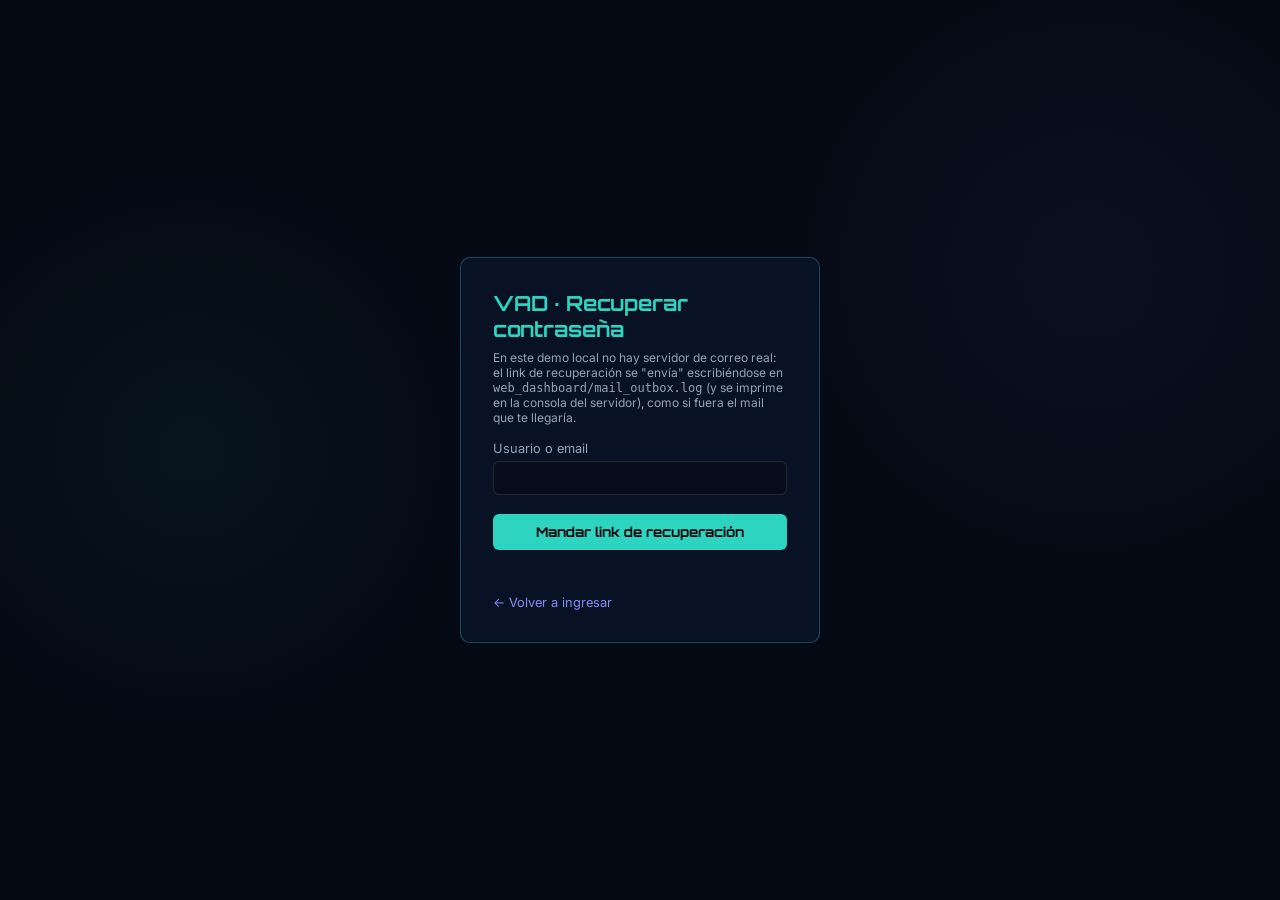
<file: ros_zed_workspace/web_dashboard/forgot_password.html>
<!DOCTYPE html>
<html lang="es">
<head>
    <meta charset="UTF-8">
    <meta name="viewport" content="width=device-width, initial-scale=1.0">
    <title>VAD | Recuperar contraseña</title>
    <link rel="stylesheet" href="style.css">
    <link href="https://fonts.googleapis.com/css2?family=Orbitron:wght@400;700;900&family=Inter:wght@300;500&display=swap" rel="stylesheet">
    <style>
        body { display: flex; align-items: center; justify-content: center; min-height: 100vh; }
        .auth-box {
            background: var(--panel-bg); border: 1px solid var(--border-color); border-radius: 10px;
            padding: 2rem; width: 100%; max-width: 360px;
        }
        .auth-box h1 { font-family: 'Orbitron', sans-serif; color: var(--primary-neon); font-size: 1.3rem; margin-bottom: 0.5rem; }
        .hint { font-size: 0.75rem; color: var(--text-muted); margin-bottom: 1rem; }
        .auth-box label { display: block; font-size: 0.8rem; color: var(--text-muted); margin: 0.8rem 0 0.3rem; }
        .auth-box input {
            width: 100%; padding: 8px 10px; background: rgba(0,0,0,0.3); color: var(--text-main);
            border: 1px solid rgba(255,255,255,0.1); border-radius: 6px; font-size: 0.9rem;
        }
        .auth-box button {
            margin-top: 1.2rem; width: 100%; background: var(--primary-neon); color: #02040a; border: none;
            border-radius: 6px; padding: 10px; font-family: 'Orbitron', sans-serif; font-weight: 700; cursor: pointer;
        }
        .auth-links { margin-top: 1rem; font-size: 0.8rem; }
        .auth-links a { color: var(--secondary-neon); text-decoration: none; }
        #msg { margin-top: 0.8rem; font-size: 0.85rem; min-height: 1.2em; }
        #msg.ok { color: var(--primary-neon); }
    </style>
</head>
<body>
    <div class="auth-box">
        <h1>VAD &middot; Recuperar contraseña</h1>
        <p class="hint">En este demo local no hay servidor de correo real: el link de recuperación se "envía" escribiéndose en <code>web_dashboard/mail_outbox.log</code> (y se imprime en la consola del servidor), como si fuera el mail que te llegaría.</p>
        <form id="forgotForm">
            <label for="identifier">Usuario o email</label>
            <input id="identifier" name="identifier" required>
            <button type="submit">Mandar link de recuperación</button>
        </form>
        <div id="msg"></div>
        <div class="auth-links"><a href="login.html">&larr; Volver a ingresar</a></div>
    </div>
    <script>
        document.getElementById('forgotForm').addEventListener('submit', async (e) => {
            e.preventDefault();
            const msg = document.getElementById('msg');
            const res = await fetch('/api/forgot-password', {
                method: 'POST', headers: { 'Content-Type': 'application/json' },
                body: JSON.stringify({ username: document.getElementById('identifier').value })
            });
            const data = await res.json();
            msg.textContent = data.message;
            msg.className = 'ok';
        });
    </script>
</body>
</html>
</file>
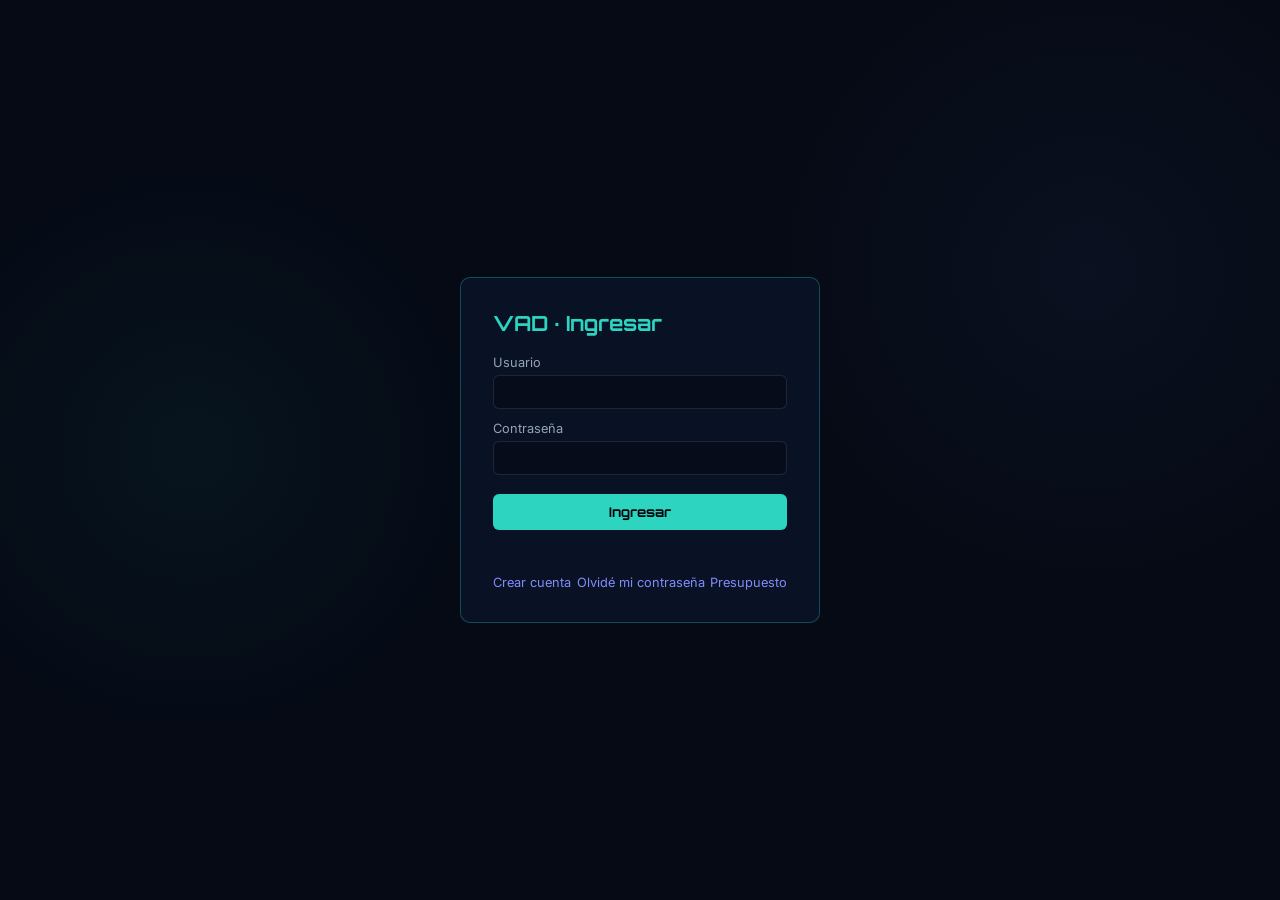
<file: ros_zed_workspace/web_dashboard/login.html>
<!DOCTYPE html>
<html lang="es">
<head>
    <meta charset="UTF-8">
    <meta name="viewport" content="width=device-width, initial-scale=1.0">
    <title>VAD | Ingresar</title>
    <link rel="stylesheet" href="style.css">
    <link href="https://fonts.googleapis.com/css2?family=Orbitron:wght@400;700;900&family=Inter:wght@300;500&display=swap" rel="stylesheet">
    <style>
        body { display: flex; align-items: center; justify-content: center; min-height: 100vh; }
        .auth-box {
            background: var(--panel-bg); border: 1px solid var(--border-color); border-radius: 10px;
            padding: 2rem; width: 100%; max-width: 360px;
        }
        .auth-box h1 { font-family: 'Orbitron', sans-serif; color: var(--primary-neon); font-size: 1.3rem; margin-bottom: 1.2rem; }
        .auth-box label { display: block; font-size: 0.8rem; color: var(--text-muted); margin: 0.8rem 0 0.3rem; }
        .auth-box input {
            width: 100%; padding: 8px 10px; background: rgba(0,0,0,0.3); color: var(--text-main);
            border: 1px solid rgba(255,255,255,0.1); border-radius: 6px; font-size: 0.9rem;
        }
        .auth-box button {
            margin-top: 1.2rem; width: 100%; background: var(--primary-neon); color: #02040a; border: none;
            border-radius: 6px; padding: 10px; font-family: 'Orbitron', sans-serif; font-weight: 700; cursor: pointer;
        }
        .auth-links { margin-top: 1rem; font-size: 0.8rem; display: flex; justify-content: space-between; }
        .auth-links a { color: var(--secondary-neon); text-decoration: none; }
        #msg { margin-top: 0.8rem; font-size: 0.85rem; min-height: 1.2em; }
        #msg.error { color: var(--danger-neon); }
        #msg.ok { color: var(--primary-neon); }
    </style>
</head>
<body>
    <div class="auth-box">
        <h1>VAD &middot; Ingresar</h1>
        <form id="loginForm">
            <label for="username">Usuario</label>
            <input id="username" name="username" autocomplete="username" required>
            <label for="password">Contraseña</label>
            <input id="password" name="password" type="password" autocomplete="current-password" required>
            <button type="submit">Ingresar</button>
        </form>
        <div id="msg"></div>
        <div class="auth-links">
            <a href="register.html">Crear cuenta</a>
            <a href="forgot_password.html">Olvidé mi contraseña</a>
            <a href="/presupuesto/">Presupuesto</a>
        </div>
    </div>
    <script>
        document.getElementById('loginForm').addEventListener('submit', async (e) => {
            e.preventDefault();
            const msg = document.getElementById('msg');
            msg.textContent = ''; msg.className = '';
            const body = {
                username: document.getElementById('username').value,
                password: document.getElementById('password').value,
            };
            const res = await fetch('/api/login', {
                method: 'POST', headers: { 'Content-Type': 'application/json' }, body: JSON.stringify(body)
            });
            const data = await res.json();
            if (res.ok) {
                window.location.href = 'map_editor.html';
            } else {
                msg.textContent = data.error || 'Error al ingresar';
                msg.className = 'error';
            }
        });
    </script>
</body>
</html>
</file>
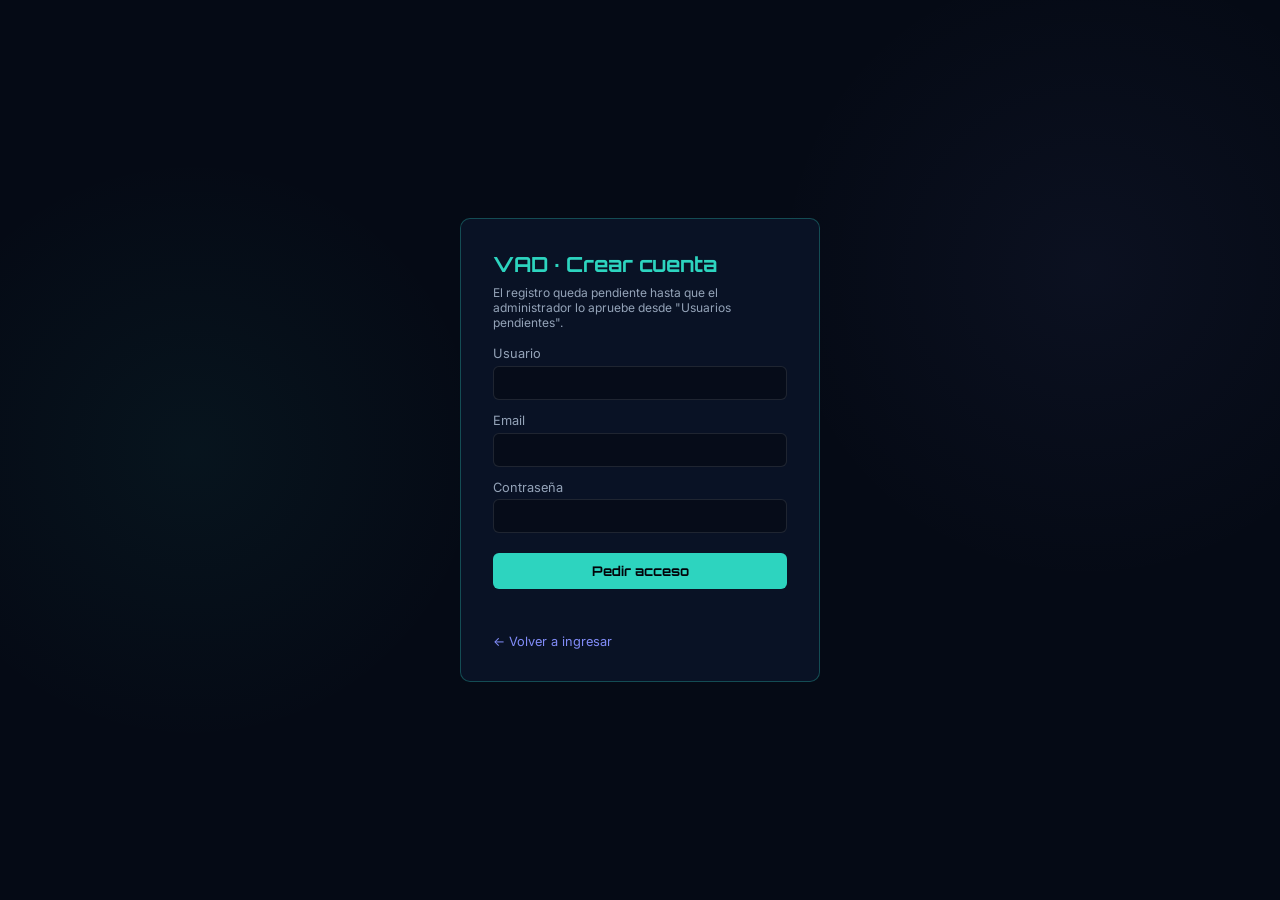
<file: ros_zed_workspace/web_dashboard/register.html>
<!DOCTYPE html>
<html lang="es">
<head>
    <meta charset="UTF-8">
    <meta name="viewport" content="width=device-width, initial-scale=1.0">
    <title>VAD | Crear cuenta</title>
    <link rel="stylesheet" href="style.css">
    <link href="https://fonts.googleapis.com/css2?family=Orbitron:wght@400;700;900&family=Inter:wght@300;500&display=swap" rel="stylesheet">
    <style>
        body { display: flex; align-items: center; justify-content: center; min-height: 100vh; }
        .auth-box {
            background: var(--panel-bg); border: 1px solid var(--border-color); border-radius: 10px;
            padding: 2rem; width: 100%; max-width: 360px;
        }
        .auth-box h1 { font-family: 'Orbitron', sans-serif; color: var(--primary-neon); font-size: 1.3rem; margin-bottom: 0.5rem; }
        .hint { font-size: 0.75rem; color: var(--text-muted); margin-bottom: 1rem; }
        .auth-box label { display: block; font-size: 0.8rem; color: var(--text-muted); margin: 0.8rem 0 0.3rem; }
        .auth-box input {
            width: 100%; padding: 8px 10px; background: rgba(0,0,0,0.3); color: var(--text-main);
            border: 1px solid rgba(255,255,255,0.1); border-radius: 6px; font-size: 0.9rem;
        }
        .auth-box button {
            margin-top: 1.2rem; width: 100%; background: var(--primary-neon); color: #02040a; border: none;
            border-radius: 6px; padding: 10px; font-family: 'Orbitron', sans-serif; font-weight: 700; cursor: pointer;
        }
        .auth-links { margin-top: 1rem; font-size: 0.8rem; }
        .auth-links a { color: var(--secondary-neon); text-decoration: none; }
        #msg { margin-top: 0.8rem; font-size: 0.85rem; min-height: 1.2em; }
        #msg.error { color: var(--danger-neon); }
        #msg.ok { color: var(--primary-neon); }
    </style>
</head>
<body>
    <div class="auth-box">
        <h1>VAD &middot; Crear cuenta</h1>
        <p class="hint">El registro queda pendiente hasta que el administrador lo apruebe desde "Usuarios pendientes".</p>
        <form id="registerForm">
            <label for="username">Usuario</label>
            <input id="username" name="username" autocomplete="username" required>
            <label for="email">Email</label>
            <input id="email" name="email" type="email" autocomplete="email" required>
            <label for="password">Contraseña</label>
            <input id="password" name="password" type="password" autocomplete="new-password" minlength="6" required>
            <button type="submit">Pedir acceso</button>
        </form>
        <div id="msg"></div>
        <div class="auth-links"><a href="login.html">&larr; Volver a ingresar</a></div>
    </div>
    <script>
        document.getElementById('registerForm').addEventListener('submit', async (e) => {
            e.preventDefault();
            const msg = document.getElementById('msg');
            msg.textContent = ''; msg.className = '';
            const body = {
                username: document.getElementById('username').value,
                email: document.getElementById('email').value,
                password: document.getElementById('password').value,
            };
            const res = await fetch('/api/register', {
                method: 'POST', headers: { 'Content-Type': 'application/json' }, body: JSON.stringify(body)
            });
            const data = await res.json();
            if (res.ok) {
                msg.textContent = data.message;
                msg.className = 'ok';
                document.getElementById('registerForm').reset();
            } else {
                msg.textContent = data.error || 'Error al registrarse';
                msg.className = 'error';
            }
        });
    </script>
</body>
</html>
</file>
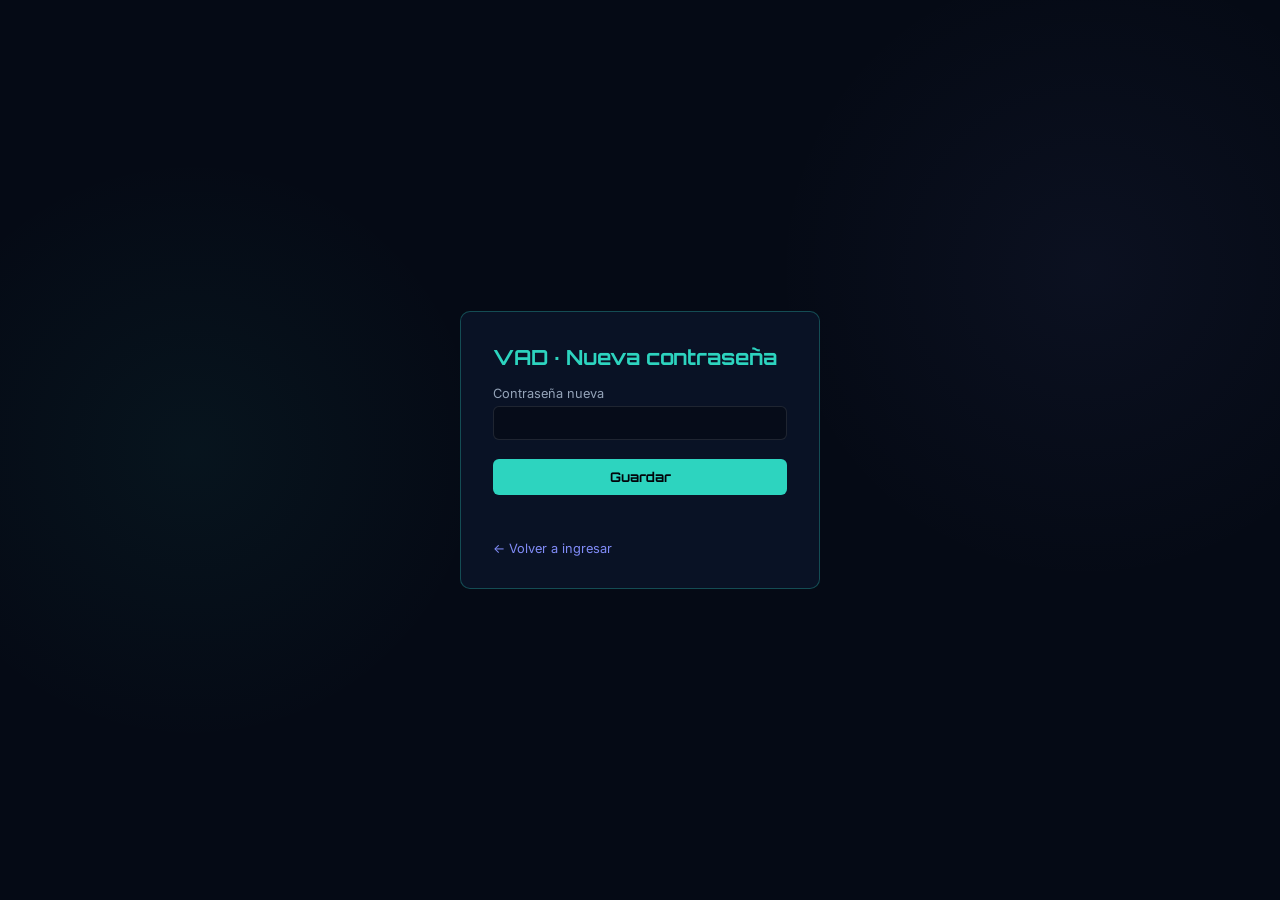
<file: ros_zed_workspace/web_dashboard/reset_password.html>
<!DOCTYPE html>
<html lang="es">
<head>
    <meta charset="UTF-8">
    <meta name="viewport" content="width=device-width, initial-scale=1.0">
    <title>VAD | Elegir nueva contraseña</title>
    <link rel="stylesheet" href="style.css">
    <link href="https://fonts.googleapis.com/css2?family=Orbitron:wght@400;700;900&family=Inter:wght@300;500&display=swap" rel="stylesheet">
    <style>
        body { display: flex; align-items: center; justify-content: center; min-height: 100vh; }
        .auth-box {
            background: var(--panel-bg); border: 1px solid var(--border-color); border-radius: 10px;
            padding: 2rem; width: 100%; max-width: 360px;
        }
        .auth-box h1 { font-family: 'Orbitron', sans-serif; color: var(--primary-neon); font-size: 1.3rem; margin-bottom: 1rem; }
        .auth-box label { display: block; font-size: 0.8rem; color: var(--text-muted); margin: 0.8rem 0 0.3rem; }
        .auth-box input {
            width: 100%; padding: 8px 10px; background: rgba(0,0,0,0.3); color: var(--text-main);
            border: 1px solid rgba(255,255,255,0.1); border-radius: 6px; font-size: 0.9rem;
        }
        .auth-box button {
            margin-top: 1.2rem; width: 100%; background: var(--primary-neon); color: #02040a; border: none;
            border-radius: 6px; padding: 10px; font-family: 'Orbitron', sans-serif; font-weight: 700; cursor: pointer;
        }
        .auth-links { margin-top: 1rem; font-size: 0.8rem; }
        .auth-links a { color: var(--secondary-neon); text-decoration: none; }
        #msg { margin-top: 0.8rem; font-size: 0.85rem; min-height: 1.2em; }
        #msg.error { color: var(--danger-neon); }
        #msg.ok { color: var(--primary-neon); }
    </style>
</head>
<body>
    <div class="auth-box">
        <h1>VAD &middot; Nueva contraseña</h1>
        <form id="resetForm">
            <label for="password">Contraseña nueva</label>
            <input id="password" name="password" type="password" minlength="6" required>
            <button type="submit">Guardar</button>
        </form>
        <div id="msg"></div>
        <div class="auth-links"><a href="login.html">&larr; Volver a ingresar</a></div>
    </div>
    <script>
        const params = new URLSearchParams(window.location.search);
        const token = params.get('token') || '';
        document.getElementById('resetForm').addEventListener('submit', async (e) => {
            e.preventDefault();
            const msg = document.getElementById('msg');
            const res = await fetch('/api/reset-password', {
                method: 'POST', headers: { 'Content-Type': 'application/json' },
                body: JSON.stringify({ token, password: document.getElementById('password').value })
            });
            const data = await res.json();
            if (res.ok) {
                msg.textContent = data.message + ' Ya podés ingresar.';
                msg.className = 'ok';
            } else {
                msg.textContent = data.error;
                msg.className = 'error';
            }
        });
    </script>
</body>
</html>
</file>
<file: ros_zed_workspace/web_dashboard/style.css>
:root {
    --bg-color: #050a15;
    --panel-bg: rgba(12, 22, 45, 0.7);
    --border-color: rgba(45, 212, 191, 0.3);
    --primary-neon: #2dd4bf; /* Cyan/Teal */
    --secondary-neon: #818cf8; /* Indigo/Purple */
    --danger-neon: #f43f5e; /* Red/Pink */
    --text-main: #f8fafc;
    --text-muted: #94a3b8;
}

* {
    box-sizing: border-box;
    margin: 0;
    padding: 0;
}

body {
    font-family: 'Inter', sans-serif;
    background-color: var(--bg-color);
    color: var(--text-main);
    min-height: 100vh;
    overflow: hidden;
    background-image: 
        radial-gradient(circle at 15% 50%, rgba(45, 212, 191, 0.05), transparent 25%),
        radial-gradient(circle at 85% 30%, rgba(129, 140, 248, 0.05), transparent 25%);
}

.dashboard {
    display: flex;
    flex-direction: column;
    height: 100vh;
    padding: 1.5rem;
    gap: 1.5rem;
}

/* Header */
.header {
    display: flex;
    justify-content: space-between;
    align-items: center;
    padding: 1rem 2rem;
    background: var(--panel-bg);
    border: 1px solid var(--border-color);
    border-radius: 12px;
    backdrop-filter: blur(10px);
    box-shadow: 0 4px 30px rgba(0, 0, 0, 0.5);
}

.logo {
    font-family: 'Orbitron', sans-serif;
    font-size: 1.8rem;
    font-weight: 900;
    letter-spacing: 2px;
    color: var(--text-main);
}

.logo span {
    color: var(--primary-neon);
    text-shadow: 0 0 10px rgba(45, 212, 191, 0.5);
}

.status-indicator {
    display: flex;
    align-items: center;
    gap: 10px;
    font-family: 'Orbitron', sans-serif;
    font-size: 0.8rem;
    letter-spacing: 1px;
}

.dot {
    width: 12px;
    height: 12px;
    border-radius: 50%;
    background-color: #eab308; /* Yellow for sim mode */
    box-shadow: 0 0 10px #eab308;
    animation: pulse 2s infinite;
}

.dot.connected {
    background-color: var(--primary-neon);
    box-shadow: 0 0 10px var(--primary-neon);
}

.system-time {
    font-family: 'Orbitron', sans-serif;
    font-size: 1.2rem;
    color: var(--primary-neon);
}

/* Main Layout */
.main-content {
    display: flex;
    flex-wrap: wrap;
    gap: 1.5rem;
    flex: 1;
    min-height: 0;
}

.main-content .map-panel {
    min-width: 420px;
    min-height: 420px;
}

.panel {
    background: var(--panel-bg);
    border: 1px solid var(--border-color);
    border-radius: 16px;
    backdrop-filter: blur(10px);
    padding: 1.5rem;
    display: flex;
    flex-direction: column;
}

.panel-header {
    display: flex;
    justify-content: space-between;
    align-items: center;
    margin-bottom: 1.5rem;
    border-bottom: 1px solid rgba(255,255,255,0.1);
    padding-bottom: 0.8rem;
}

.panel-header h2 {
    font-family: 'Orbitron', sans-serif;
    font-size: 1.1rem;
    color: var(--text-muted);
    letter-spacing: 1px;
}

.badge {
    background: rgba(45, 212, 191, 0.1);
    color: var(--primary-neon);
    padding: 4px 10px;
    border-radius: 4px;
    font-size: 0.7rem;
    font-weight: bold;
    border: 1px solid var(--primary-neon);
    font-family: 'Orbitron', sans-serif;
}

/* Map Section */
.map-panel {
    flex: 2;
    position: relative;
}

.canvas-container {
    flex: 1;
    position: relative;
    background: #02040a;
    border-radius: 8px;
    overflow: hidden;
    border: 1px solid rgba(255,255,255,0.05);
    display: flex;
    justify-content: center;
    align-items: center;
}

canvas {
    image-rendering: pixelated; /* To make costmap look sharp */
    width: 100%;
    height: 100%;
    object-fit: contain;
    filter: drop-shadow(0 0 20px rgba(45, 212, 191, 0.1));
}

.crosshair {
    position: absolute;
    width: 100%;
    height: 100%;
    pointer-events: none;
    background: 
        linear-gradient(transparent 49.5%, rgba(45, 212, 191, 0.2) 49.5%, rgba(45, 212, 191, 0.2) 50.5%, transparent 50.5%),
        linear-gradient(90deg, transparent 49.5%, rgba(45, 212, 191, 0.2) 49.5%, rgba(45, 212, 191, 0.2) 50.5%, transparent 50.5%);
}

.robot-avatar {
    position: absolute;
    width: 20px;
    height: 20px;
    background: var(--primary-neon);
    border-radius: 50%;
    box-shadow: 0 0 15px var(--primary-neon);
    display: flex;
    justify-content: center;
    align-items: flex-start;
}

.arrow-up {
    width: 0; 
    height: 0; 
    border-left: 6px solid transparent;
    border-right: 6px solid transparent;
    border-bottom: 10px solid #fff;
    margin-top: -12px;
}

.legend {
    display: flex;
    gap: 20px;
    margin-top: 1rem;
    font-size: 0.8rem;
    color: var(--text-muted);
}

.legend-item {
    display: flex;
    align-items: center;
    gap: 8px;
}

.color-box {
    width: 16px;
    height: 16px;
    border-radius: 3px;
}
.color-box.free { background: #02040a; border: 1px solid #333; }
.color-box.danger { background: rgba(129, 140, 248, 0.6); }
.color-box.obstacle { background: var(--danger-neon); box-shadow: 0 0 8px var(--danger-neon); }

/* Sidebar */
.sidebar {
    flex: 1;
    display: flex;
    flex-direction: column;
    gap: 1.5rem;
}

.telemetry-panel {
    flex: 1;
}

.data-card {
    background: rgba(0, 0, 0, 0.3);
    border-radius: 12px;
    padding: 1.5rem;
    margin-bottom: 1.5rem;
    border: 1px solid rgba(255,255,255,0.05);
}

.data-title {
    font-size: 0.75rem;
    color: var(--text-muted);
    letter-spacing: 1.5px;
    margin-bottom: 0.5rem;
}

.data-value {
    font-family: 'Orbitron', sans-serif;
    font-size: 2.5rem;
    font-weight: 700;
    margin-bottom: 1rem;
}

.highlight { color: var(--primary-neon); text-shadow: 0 0 15px rgba(45, 212, 191, 0.4); }
.highlight-alt { color: var(--secondary-neon); text-shadow: 0 0 15px rgba(129, 140, 248, 0.4); }

.unit {
    font-size: 1rem;
    color: var(--text-muted);
    text-shadow: none;
}

.progress-bar-bg {
    height: 6px;
    background: rgba(255,255,255,0.1);
    border-radius: 3px;
    overflow: hidden;
}

.progress-bar-fill {
    height: 100%;
    background: var(--primary-neon);
    box-shadow: 0 0 10px var(--primary-neon);
    transition: width 0.2s ease-out;
}

.steering-wheel {
    height: 60px;
    display: flex;
    justify-content: center;
    align-items: center;
}

.wheel {
    width: 60px;
    height: 60px;
    border: 4px solid var(--secondary-neon);
    border-radius: 50%;
    position: relative;
    box-shadow: 0 0 15px rgba(129, 140, 248, 0.4);
    transition: transform 0.1s ease-out;
}

.wheel-spoke {
    position: absolute;
    width: 100%;
    height: 4px;
    background: var(--secondary-neon);
    top: 50%;
    transform: translateY(-50%);
}

.ai-status {
    border-color: var(--primary-neon);
    background: rgba(45, 212, 191, 0.05);
}

.status-text.active {
    color: var(--primary-neon);
    font-weight: bold;
    font-family: 'Orbitron', sans-serif;
    margin-bottom: 0.5rem;
}

.status-detail {
    font-size: 0.85rem;
    line-height: 1.4;
    color: var(--text-muted);
}

@keyframes pulse {
    0% { opacity: 1; transform: scale(1); }
    50% { opacity: 0.6; transform: scale(1.2); }
    100% { opacity: 1; transform: scale(1); }
}
</file>
